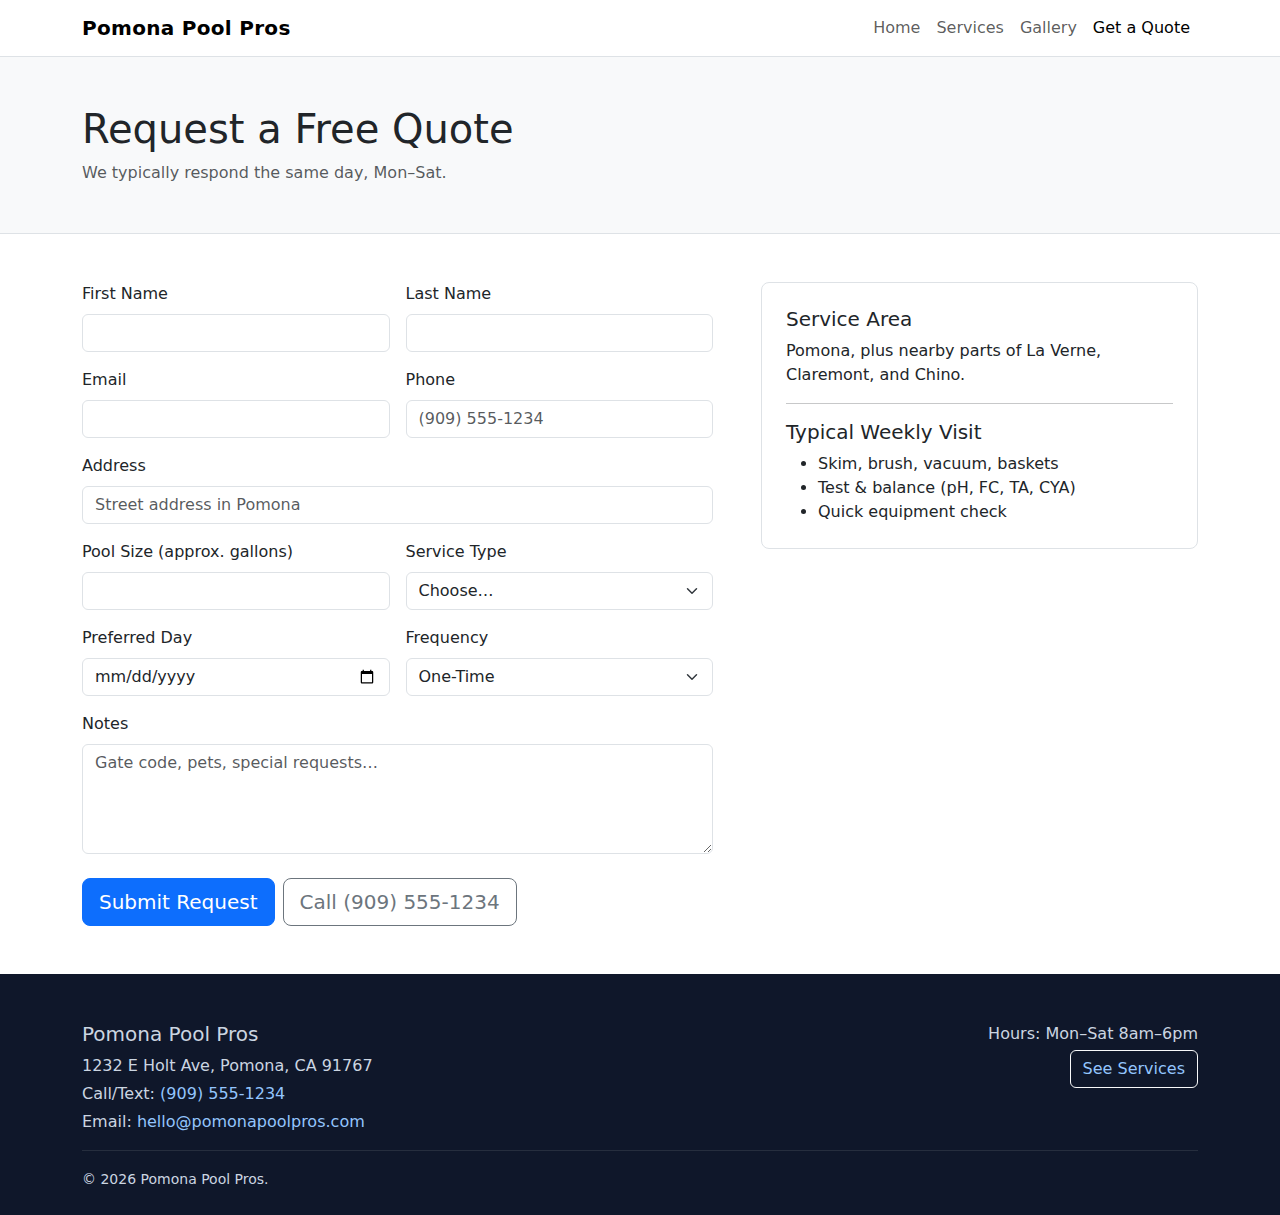
<file: Project One/Project One/wwwroot/quote.html>
﻿<!doctype html>
<html lang="en">
<head>
    <meta charset="utf-8">
    <title>Get a Quote | Pomona Pool Pros</title>
    <meta name="viewport" content="width=device-width, initial-scale=1">
    <link href="https://cdn.jsdelivr.net/npm/bootstrap@5.3.3/dist/css/bootstrap.min.css" rel="stylesheet">
    <link rel="stylesheet" href="assets/styles.css">
</head>
<body>
    <!-- NAV -->
    <nav class="navbar navbar-expand-lg navbar-light bg-white border-bottom sticky-top">
        <div class="container">
            <a class="navbar-brand" href="index.html">Pomona Pool Pros</a>
            <button class="navbar-toggler" type="button" data-bs-toggle="collapse" data-bs-target="#nav">
                <span class="navbar-toggler-icon"></span>
            </button>
            <div class="collapse navbar-collapse" id="nav">
                <ul class="navbar-nav ms-auto">
                    <li class="nav-item"><a class="nav-link" href="index.html">Home</a></li>
                    <li class="nav-item"><a class="nav-link" href="services.html">Services</a></li>
                    <li class="nav-item"><a class="nav-link" href="gallery.html">Gallery</a></li>
                    <li class="nav-item"><a class="nav-link" href="quote.html">Get a Quote</a></li>
                </ul>
            </div>
        </div>
    </nav>

    <header class="py-5 bg-light border-bottom">
        <div class="container">
            <h1 class="mb-2">Request a Free Quote</h1>
            <p class="text-muted mb-0">We typically respond the same day, Mon–Sat.</p>
        </div>
    </header>

    <main class="container my-5">
        <div class="row g-5">
            <div class="col-lg-7">
                <form class="needs-validation" novalidate onsubmit="handleQuoteSubmit(event)">
                    <div class="row g-3">
                        <div class="col-md-6">
                            <label class="form-label">First Name</label>
                            <input type="text" class="form-control" required>
                            <div class="invalid-feedback">Please enter your first name.</div>
                        </div>
                        <div class="col-md-6">
                            <label class="form-label">Last Name</label>
                            <input type="text" class="form-control" required>
                            <div class="invalid-feedback">Please enter your last name.</div>
                        </div>
                        <div class="col-md-6">
                            <label class="form-label">Email</label>
                            <input type="email" class="form-control" required>
                            <div class="invalid-feedback">Please provide a valid email.</div>
                        </div>
                        <div class="col-md-6">
                            <label class="form-label">Phone</label>
                            <input type="tel" class="form-control" placeholder="(909) 555-1234" pattern="^\\(?\\d{3}\\)?[-\\.\\s]?\\d{3}[-\\.\\s]?\\d{4}$" required>
                            <div class="invalid-feedback">Please enter a valid phone number.</div>
                        </div>
                        <div class="col-12">
                            <label class="form-label">Address</label>
                            <input type="text" class="form-control" placeholder="Street address in Pomona" required>
                            <div class="invalid-feedback">Please enter your service address.</div>
                        </div>
                        <div class="col-md-6">
                            <label class="form-label">Pool Size (approx. gallons)</label>
                            <input type="number" class="form-control" min="1000" step="500" required>
                            <div class="invalid-feedback">Add an approximate size.</div>
                        </div>
                        <div class="col-md-6">
                            <label class="form-label">Service Type</label>
                            <select class="form-select" required>
                                <option value="">Choose…</option>
                                <option>Weekly Cleaning</option>
                                <option>One-Time Cleanup</option>
                                <option>Green-to-Clean</option>
                                <option>Filter Clean</option>
                                <option>Start-Up</option>
                            </select>
                            <div class="invalid-feedback">Please select a service.</div>
                        </div>
                        <div class="col-md-6">
                            <label class="form-label">Preferred Day</label>
                            <input type="date" class="form-control">
                        </div>
                        <div class="col-md-6">
                            <label class="form-label">Frequency</label>
                            <select class="form-select">
                                <option>One-Time</option>
                                <option>Weekly</option>
                                <option>Bi-Weekly</option>
                                <option>Monthly</option>
                            </select>
                        </div>
                        <div class="col-12">
                            <label class="form-label">Notes</label>
                            <textarea class="form-control" rows="4" placeholder="Gate code, pets, special requests…"></textarea>
                        </div>
                    </div>
                    <div class="d-grid d-sm-flex gap-2 mt-4">
                        <button class="btn btn-primary btn-lg" type="submit">Submit Request</button>
                        <a class="btn btn-outline-secondary btn-lg" href="tel:+19095551234">Call (909) 555-1234</a>
                    </div>

                    <div id="quoteSuccess" class="alert alert-success mt-4 d-none" role="alert">
                        Thanks! Your request was received. We’ll reach out shortly.
                    </div>
                </form>
            </div>

            <div class="col-lg-5">
                <div class="p-4 border rounded-3">
                    <h5>Service Area</h5>
                    <p class="mb-2">Pomona, plus nearby parts of La Verne, Claremont, and Chino.</p>
                    <hr>
                    <h5>Typical Weekly Visit</h5>
                    <ul class="mb-0">
                        <li>Skim, brush, vacuum, baskets</li>
                        <li>Test & balance (pH, FC, TA, CYA)</li>
                        <li>Quick equipment check</li>
                    </ul>
                </div>
            </div>
        </div>
    </main>

    <!-- FOOTER -->
    <footer class="footer mt-5 pt-5 pb-4">
        <div class="container">
            <div class="row g-4">
                <div class="col-md-6">
                    <h5>Pomona Pool Pros</h5>
                    <p class="mb-1">1232 E Holt Ave, Pomona, CA 91767</p>
                    <p class="mb-1">Call/Text: <a href="tel:+19095551234">(909) 555-1234</a></p>
                    <p class="mb-0">Email: <a href="mailto:hello@pomonapoolpros.com">hello@pomonapoolpros.com</a></p>
                </div>
                <div class="col-md-6 text-md-end">
                    <p class="mb-1">Hours: Mon–Sat 8am–6pm</p>
                    <a href="services.html" class="btn btn-outline-light">See Services</a>
                </div>
            </div>
            <hr class="border-secondary opacity-25">
            <small>© <span id="year"></span> Pomona Pool Pros.</small>
        </div>
    </footer>

    <script src="https://cdn.jsdelivr.net/npm/bootstrap@5.3.3/dist/js/bootstrap.bundle.min.js"></script>
    <script src="assets/script.js"></script>
    <script>document.getElementById('year').textContent = new Date().getFullYear();</script>
</body>
</html>
</file>
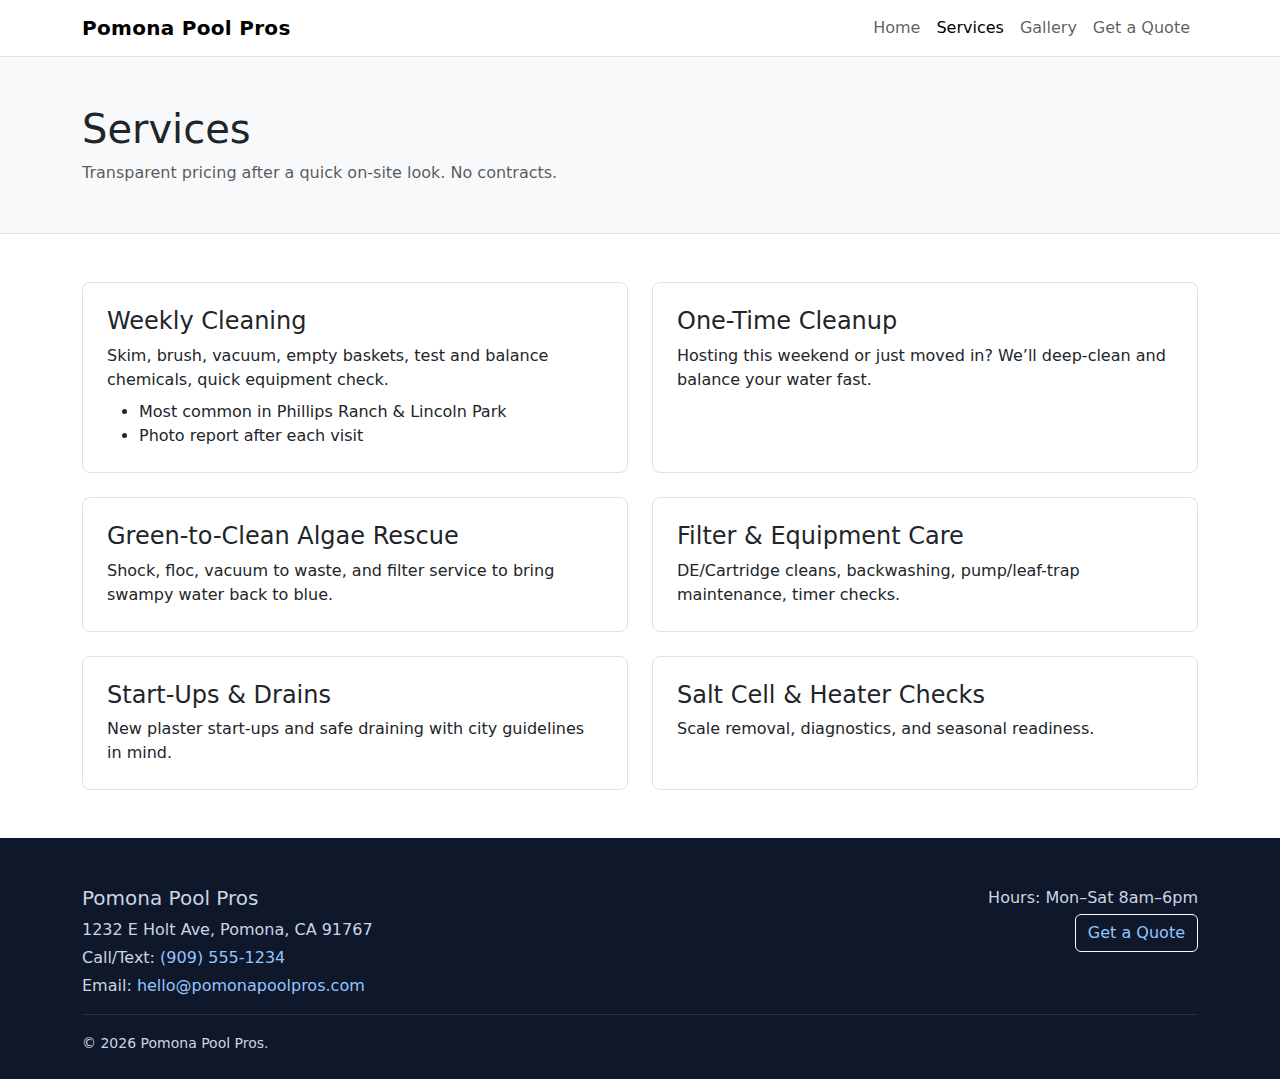
<file: Project One/Project One/wwwroot/services.html>
﻿<!doctype html>
<html lang="en">
<head>
    <meta charset="utf-8">
    <title>Services | Pomona Pool Pros</title>
    <meta name="viewport" content="width=device-width, initial-scale=1">
    <link href="https://cdn.jsdelivr.net/npm/bootstrap@5.3.3/dist/css/bootstrap.min.css" rel="stylesheet">
    <link rel="stylesheet" href="assets/styles.css">
</head>
<body>
    <!-- NAV -->
    <nav class="navbar navbar-expand-lg navbar-light bg-white border-bottom sticky-top">
        <div class="container">
            <a class="navbar-brand" href="index.html">Pomona Pool Pros</a>
            <button class="navbar-toggler" type="button" data-bs-toggle="collapse" data-bs-target="#nav">
                <span class="navbar-toggler-icon"></span>
            </button>
            <div class="collapse navbar-collapse" id="nav">
                <ul class="navbar-nav ms-auto">
                    <li class="nav-item"><a class="nav-link" href="index.html">Home</a></li>
                    <li class="nav-item"><a class="nav-link" href="services.html">Services</a></li>
                    <li class="nav-item"><a class="nav-link" href="gallery.html">Gallery</a></li>
                    <li class="nav-item"><a class="nav-link" href="quote.html">Get a Quote</a></li>
                </ul>
            </div>
        </div>
    </nav>

    <header class="py-5 bg-light border-bottom">
        <div class="container">
            <h1 class="mb-2">Services</h1>
            <p class="text-muted mb-0">Transparent pricing after a quick on-site look. No contracts.</p>
        </div>
    </header>

    <!-- 6 CLEAR DIV SECTIONS (each a service "div") -->
    <div class="container my-5">
        <div class="row g-4">
            <div class="col-md-6">
                <div class="p-4 border rounded-3 h-100">
                    <h4>Weekly Cleaning</h4>
                    <p class="mb-2">Skim, brush, vacuum, empty baskets, test and balance chemicals, quick equipment check.</p>
                    <ul class="mb-0">
                        <li>Most common in Phillips Ranch & Lincoln Park</li>
                        <li>Photo report after each visit</li>
                    </ul>
                </div>
            </div>

            <div class="col-md-6">
                <div class="p-4 border rounded-3 h-100">
                    <h4>One-Time Cleanup</h4>
                    <p class="mb-0">Hosting this weekend or just moved in? We’ll deep-clean and balance your water fast.</p>
                </div>
            </div>

            <div class="col-md-6">
                <div class="p-4 border rounded-3 h-100">
                    <h4>Green-to-Clean Algae Rescue</h4>
                    <p class="mb-0">Shock, floc, vacuum to waste, and filter service to bring swampy water back to blue.</p>
                </div>
            </div>

            <div class="col-md-6">
                <div class="p-4 border rounded-3 h-100">
                    <h4>Filter & Equipment Care</h4>
                    <p class="mb-0">DE/Cartridge cleans, backwashing, pump/leaf-trap maintenance, timer checks.</p>
                </div>
            </div>

            <div class="col-md-6">
                <div class="p-4 border rounded-3 h-100">
                    <h4>Start-Ups & Drains</h4>
                    <p class="mb-0">New plaster start-ups and safe draining with city guidelines in mind.</p>
                </div>
            </div>

            <div class="col-md-6">
                <div class="p-4 border rounded-3 h-100">
                    <h4>Salt Cell & Heater Checks</h4>
                    <p class="mb-0">Scale removal, diagnostics, and seasonal readiness.</p>
                </div>
            </div>
        </div>
    </div>

    <!-- FOOTER -->
    <footer class="footer mt-5 pt-5 pb-4">
        <div class="container">
            <div class="row g-4">
                <div class="col-md-6">
                    <h5>Pomona Pool Pros</h5>
                    <p class="mb-1">1232 E Holt Ave, Pomona, CA 91767</p>
                    <p class="mb-1">Call/Text: <a href="tel:+19095551234">(909) 555-1234</a></p>
                    <p class="mb-0">Email: <a href="mailto:hello@pomonapoolpros.com">hello@pomonapoolpros.com</a></p>
                </div>
                <div class="col-md-6 text-md-end">
                    <p class="mb-1">Hours: Mon–Sat 8am–6pm</p>
                    <a href="quote.html" class="btn btn-outline-light">Get a Quote</a>
                </div>
            </div>
            <hr class="border-secondary opacity-25">
            <small>© <span id="year"></span> Pomona Pool Pros.</small>
        </div>
    </footer>

    <script src="https://cdn.jsdelivr.net/npm/bootstrap@5.3.3/dist/js/bootstrap.bundle.min.js"></script>
    <script src="assets/script.js"></script>
    <script>document.getElementById('year').textContent = new Date().getFullYear();</script>
</body>
</html>
</file>
<file: Project One/Project One/wwwroot/assets/styles.css>
﻿/* Basic brand tweaks */
:root {
    --brand: #0d6efd; /* Bootstrap primary */
    --brand-dark: #0b5ed7;
    --brand-light: #e7f1ff;
}

body {
    scroll-behavior: smooth;
}

.navbar-brand {
    font-weight: 700;
    letter-spacing: .3px;
}

.hero {
    background: linear-gradient(180deg, var(--brand-light), #ffffff);
}

.footer {
    background: #0f172a; /* slate-900-ish */
    color: #cbd5e1;
}

    .footer a {
        color: #93c5fd;
        text-decoration: none;
    }

        .footer a:hover {
            text-decoration: underline;
        }

.badge-city {
    background: #14532d;
}

/* Card images keep proportions */
.card-img-top {
    object-fit: cover;
    height: 200px;
}
</file>
